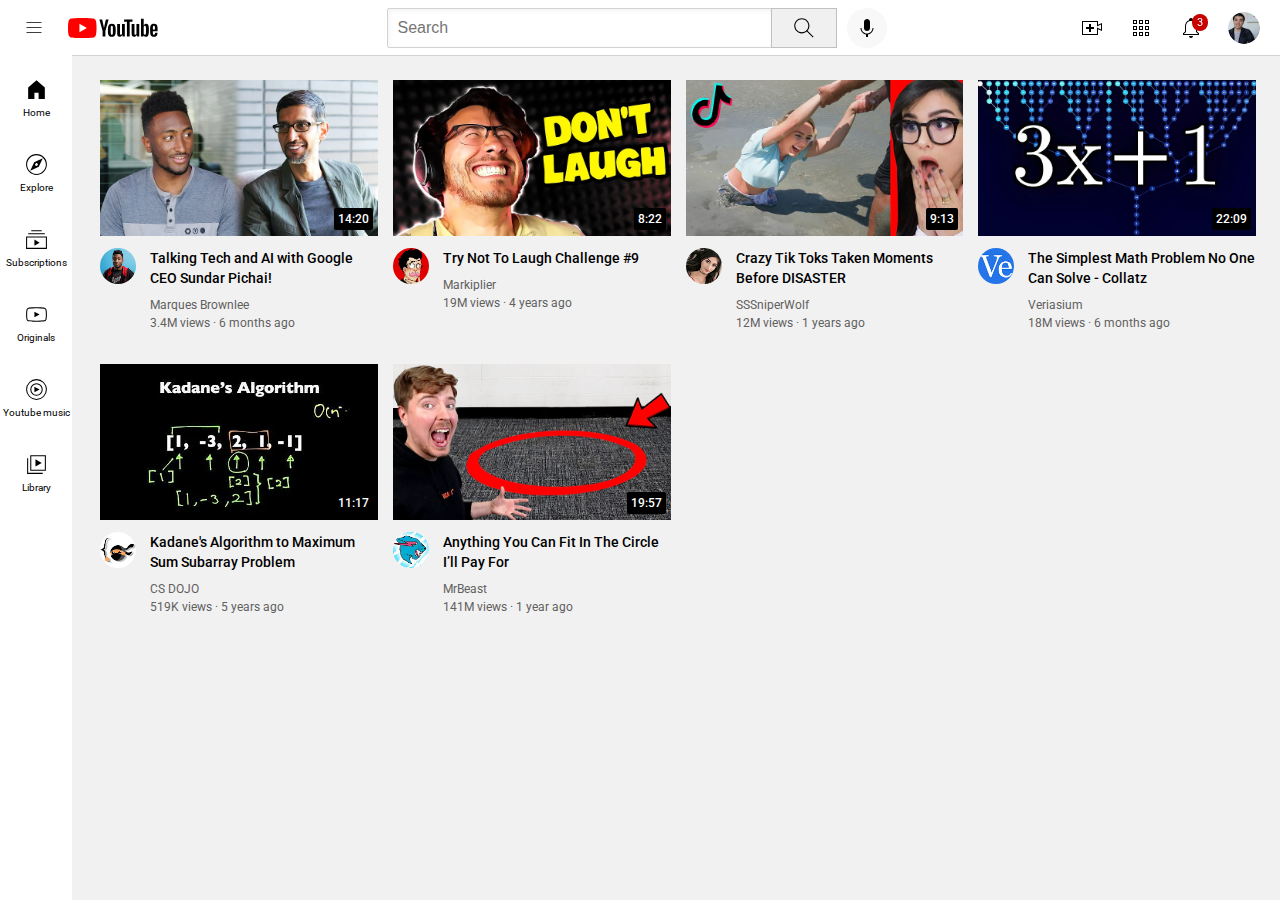
<file: index.html>
<!DOCTYPE html>
<html>
  <head>
    <title>Youtube.com clone</title>

    <link rel="preconnect" href="https://fonts.googleapis.com">
    <link rel="preconnect" href="https://fonts.gstatic.com" crossorigin>
    <link href="https://fonts.googleapis.com/css2?family=Roboto:wght@400;500;700&display=swap" rel="stylesheet">  
    
    <link rel="stylesheet" href="styles/general.css">
    <link rel="stylesheet" href="styles/header.css">
    <link rel="stylesheet" href="styles/video.css">
    <link rel="stylesheet" href="styles/sidebar.css">
  </head>

  <body>
    <header class="header">
      <div class="left-section">
        <img class="hamburger-menu" src="icons/hamburger-menu.svg">
        <img class="youtube-logo" src="icons/youtube-logo.svg">
      </div>
      <div class="middle-section">
        <input class="search-bar" type = "text" placeholder="Search">
        <button class="search-button">
          <img class="search-icon" src="icons/search.svg">
          <div class="tooltip">Search</div>
        <!--Put position absolute insde position relative.-->
        </button class="voice-search-button">
        <button class="voice-search-button">
          <img class="voice-search-icon" src="icons/voice-search-icon.svg">
          <div class="tooltip">Search with your voice</div>
        </button>
      </div>
      <div class="right-section">
        <div class="upload-icon-container">
          <img class="upload-icon" src="icons/upload.svg">
          <div class="tooltip">Create</div>
        </div>
        <div class="youtube-apps-icon-container">
          <img class="youtube-apps-icon" src="icons/youtube-apps.svg">
          <div class="tooltip">YouTube apps</div>
        </div>
        
        <div class="notifications-icon-container">
          <img class="notifications-icon" src="icons/notifications.svg">
          <div class="notifications-count">3</div>
          <div class="tooltip">Notifications</div>
        </div>
        <img class="current-user-picture" src="channel-pictures/my-channel.jpeg">
      </div>
    </header>

    <nav class="sidebar">
      <div class="sidebar-link">
        <img src="icons/grid.svg">
        <div>Home</div>
      </div>
      <div class="sidebar-link">
        <img src="icons/explore.svg">
        <div>Explore</div>
      </div>
      <div class="sidebar-link">
        <img src="icons/subscriptions.svg">
        <div>Subscriptions</div>
      </div>
      <div class="sidebar-link">
        <img src="icons/originals.svg">
        <div>Originals</div>
      </div>
      <div class="sidebar-link">
        <img src="icons/youtube-music.svg">
        <div>Youtube music</div>
      </div>
      <div class="sidebar-link">
        <img src="icons/library.svg">
        <div>Library</div>
      </div>
    </nav>

    <main class = "video-grid">
      <section class="video-preview">
        <div class ="thumbnail-row">
          <img class = "thumbnail" src = "thumbnails/thumbnail-1.webp">
          <div class="video-time">
            14:20
          </div>
        </div>
        <div class="video-info-grid">
          <div class="channel-picture">
            <img class="profile-picture" src = "channel-pictures/channel-1.jpeg">
  
          </div>
          <div class="video-info">
            <p class="video-title">
              Talking Tech and AI with Google CEO Sundar Pichai!
            </p>
            <p class="video-author">
              Marques Brownlee
            </p> 
            <p class = "video-stats">
              3.4M views &#183; 6 months ago
            </p>
          </div>
        </div>
      </section>
  
      <div class="video-preview">
        <div class ="thumbnail-row">
          <img class = "thumbnail" src = "thumbnails/thumbnail-2.webp">
          <div class="video-time">
            8:22
          </div>
        </div>
        <div class="video-info-grid">
          <div class="channel-picture">
            <img class="profile-picture" src = "channel-pictures/channel-2.jpeg">
  
          </div>
          <div class="video-info">
            <p class="video-title">
              Try Not To Laugh Challenge #9
            </p>
            <p class="video-author">
              Markiplier
            </p> 
            <p class = "video-stats">
              19M views &#183; 4 years ago
            </p>
          </div>
        </div>
      </div>
      
        <div class="video-preview">
          <div class ="thumbnail-row">
            <img class = "thumbnail" src = "thumbnails/thumbnail-3.webp">
            <div class="video-time">
              9:13
            </div>
          </div>
          <div class="video-info-grid">
            <div class="channel-picture">
              <img class="profile-picture" src = "channel-pictures/channel-3.jpeg">
    
            </div>
            <div class="video-info">
              <p class="video-title">
                Crazy Tik Toks Taken Moments Before DISASTER
              </p>
              <p class="video-author">
                SSSniperWolf
              </p> 
              <p class = "video-stats">
                12M views &#183; 1 years ago
              </p>
            </div>
          </div>
        </div>
      <div class="video-preview">
        <div class ="thumbnail-row">
          <img class = "thumbnail" src = "thumbnails/thumbnail-4.webp">
          <div class="video-time">
            22:09
          </div>
        </div>
        <div class="video-info-grid">
          <div class="channel-picture">
            <img class="profile-picture" src = "channel-pictures/channel-4.jpeg">
  
          </div>
          <div class="video-info">
            <p class="video-title">
              The Simplest Math Problem No One Can Solve - Collatz
            </p>
            <p class="video-author">
              Veriasium
            </p> 
            <p class = "video-stats">
              18M views &#183; 6 months ago
            </p>
          </div>
        </div>
      </div>
  
      <div class="video-preview">
        <div class ="thumbnail-row">
          <img class = "thumbnail" src = "thumbnails/thumbnail-5.webp">
          <div class="video-time">
            11:17
          </div>
        </div>
        <div class="video-info-grid">
          <div class="channel-picture">
            <img class="profile-picture" src = "channel-pictures/channel-5.jpeg">
  
          </div>
          <div class="video-info">
            <p class="video-title">
              Kadane's Algorithm to Maximum Sum Subarray Problem
            </p>
            <p class="video-author">
              CS DOJO
            </p> 
            <p class = "video-stats">
              519K views &#183; 5 years ago
            </p>
          </div>
        </div>
      </div>

      <div class="video-preview">
        <div class ="thumbnail-row">
          <img class = "thumbnail" src = "thumbnails/thumbnail-6.webp">
          <div class="video-time">
            19:57
          </div>
        </div>
        <div class="video-info-grid">
          <div class="channel-picture">
            <img class="profile-picture" src = "channel-pictures/channel-6.jpeg">
  
          </div>
          <div class="video-info">
            <p class="video-title">
              Anything You Can Fit In The Circle I’ll Pay For
            </p>
            <p class="video-author">
              MrBeast
            </p> 
            <p class = "video-stats">
              141M views &#183; 1 year ago
            </p>
          </div>
        </div>
      </div>
    </main>
  </body>
</html>
</file>
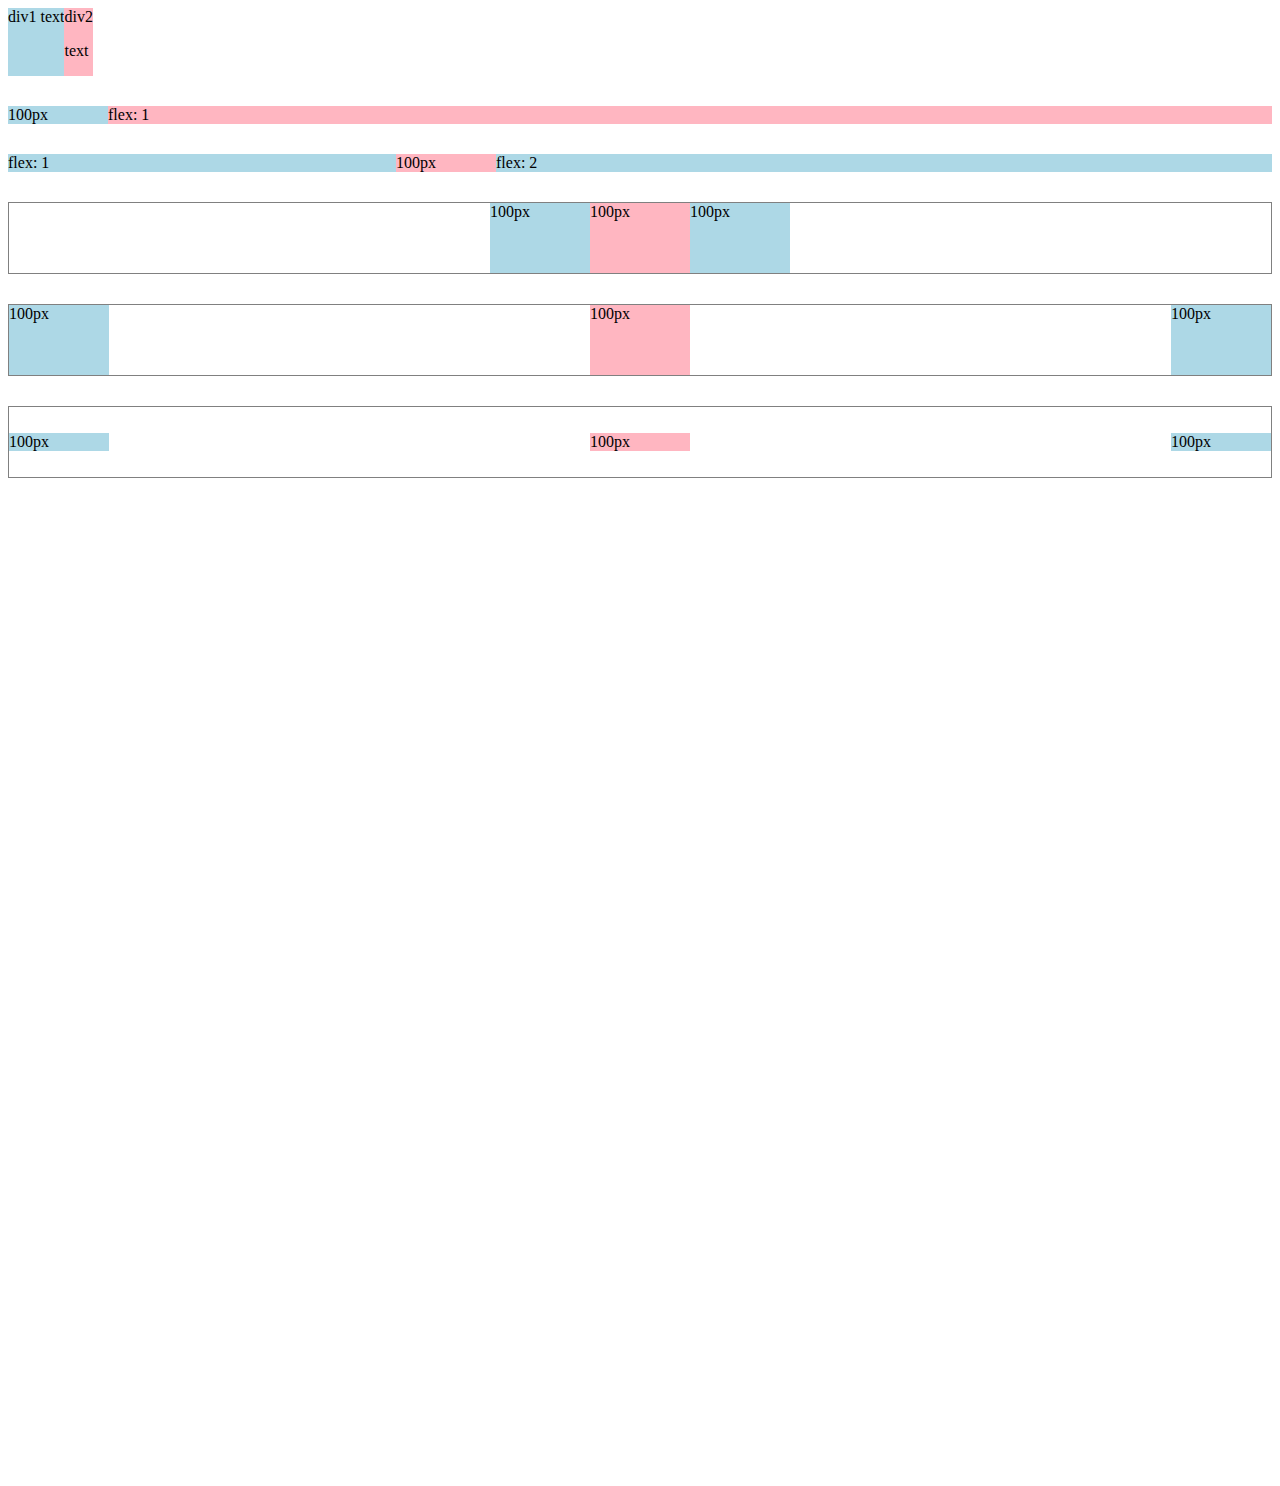
<file: flexbox.html>
<!DOCTYPE html>
<html>
  <head>
    <title>Flexbox Practice</title>
  </head>
  <body style="padding-bottom: 1000px;">
    <div style="
      display:flex;
      flex-direction: row;
    ">
      <div style="background-color: lightblue;">div1 text</div>
      <div style="background-color: lightpink;">div2 <p>text</p></div>
    </div>

    <div style="
      margin-top: 30px;
      display:flex;
      flex-direction: row;
    ">
      <div style="
        background-color: lightblue;
        width: 100px;
      ">100px</div>
      <div style="
        background-color: lightpink;
        flex: 1;
      ">flex: 1</div>
    </div>

    <div style="
      margin-top: 30px;
      display:flex;
      flex-direction: row;
    ">

      <div style="
        background-color: lightblue;
        flex: 1;
      ">flex: 1</div>
      <div style="
        background-color: lightpink;
        width: 100px;
      ">100px</div>
      <div style="
        background-color: lightblue;
        flex: 2;
      ">flex: 2</div>
    </div>

    <div style="
      margin-top: 30px;
      height: 70px;
      border-width:1px;
      border-style: solid;
      border-color: gray;

      display:flex;
      flex-direction: row;
      justify-content: center;
    ">

      <div style="
        background-color: lightblue;
        width: 100px;
      ">100px</div>
      <div style="
        background-color: lightpink;
        width: 100px;
      ">100px</div>
      <div style="
        background-color: lightblue;
        width: 100px;
      ">100px</div>
    </div>

    <div style="
      margin-top: 30px;
      height: 70px;
      border-width:1px;
      border-style: solid;
      border-color: gray;

      display:flex;
      flex-direction: row;
      justify-content: space-between;
    ">

      <div style="
        background-color: lightblue;
        width: 100px;
      ">100px</div>
      <div style="
        background-color: lightpink;
        width: 100px;
      ">100px</div>
      <div style="
        background-color: lightblue;
        width: 100px;
      ">100px</div>
    </div>

    <div style="
      margin-top: 30px;
      height: 70px;
      border-width:1px;
      border-style: solid;
      border-color: gray;

      display:flex;
      flex-direction: row;
      justify-content: space-between;
      align-items: center;
    ">

      <div style="
        background-color: lightblue;
        width: 100px;
      ">100px</div>
      <div style="
        background-color: lightpink;
        width: 100px;
      ">100px</div>
      <div style="
        background-color: lightblue;
        width: 100px;
      ">100px</div>
    </div>
  </body>
</html>
</file>
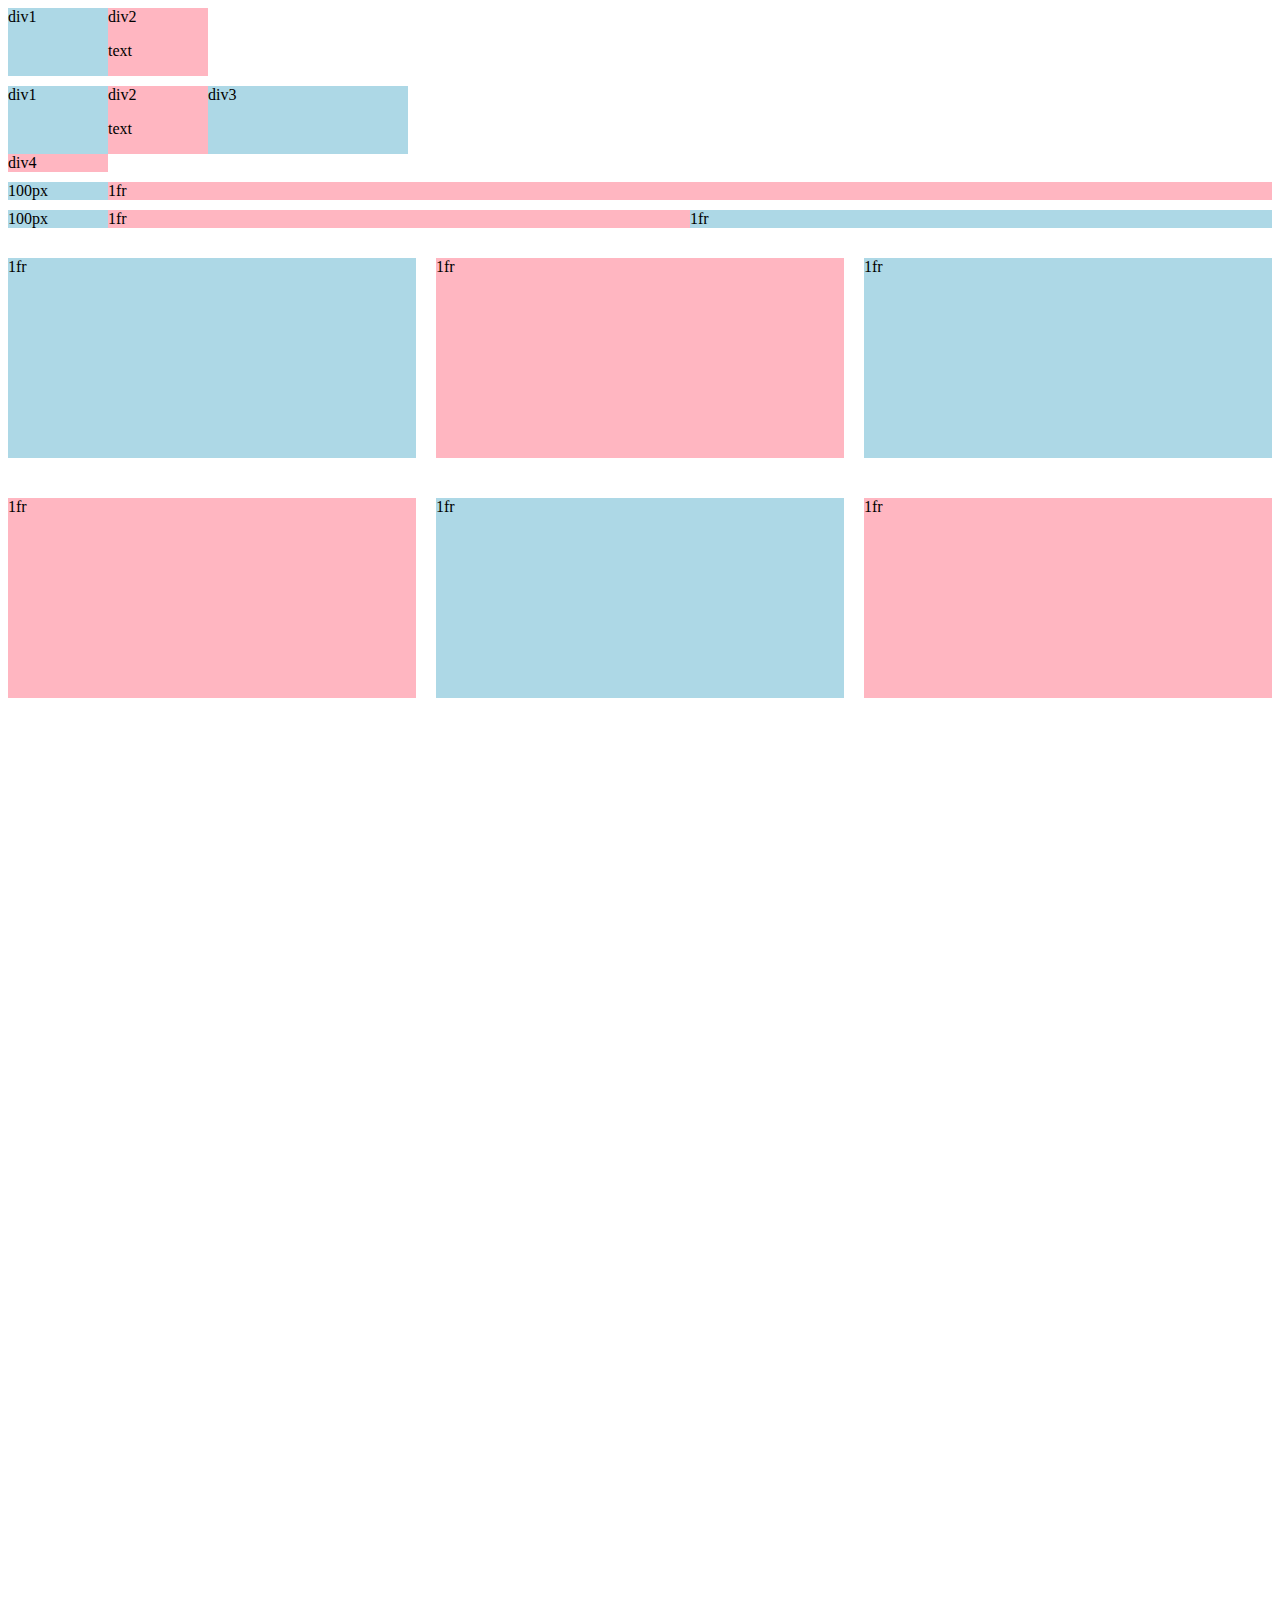
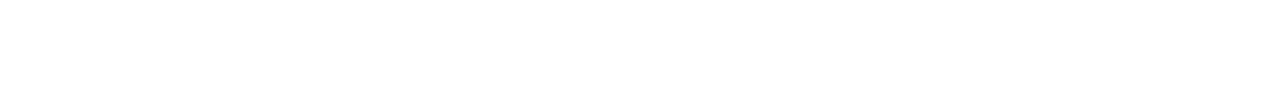
<file: grid.html>
<!DOCTYPE html>
<html>
  <head>
    <title>GRID Practice</title>
  </head>
  <body style=" padding-bottom: 1000px;">
    <div style="
      display: grid;
      grid-template-columns: 100px 100px;
    ">
      <div style = "background-color: lightblue;">div1</div>
      <div style = "background-color: lightpink;">div2<p>text</p></div>
    </div>

    <div style="
      margin-top: 10px;
      display: grid;
      grid-template-columns: 100px 100px 200px;
    ">
      <div style = "background-color: lightblue;">div1</div>
      <div style = "background-color: lightpink;">div2<p>text</p></div>
      <div style = "background-color: lightblue;">div3</div>
      <div style = "background-color: lightpink;">div4</div>
    </div>

    <div style="
      margin-top: 10px;
      display: grid;
      grid-template-columns: 100px 1fr;
    ">
      <div style = "background-color: lightblue;">100px</div>
      <div style = "background-color: lightpink;">1fr</div>
    </div>

    <div style="
      margin-top: 10px;
      display: grid;
      grid-template-columns: 100px 1fr 1fr;
    ">
      <div style = "background-color: lightblue;">100px</div>
      <div style = "background-color: lightpink;">1fr</div>
      <div style = "background-color: lightblue;">1fr</div> 
    </div>

    <div style="
      margin-top: 30px;
      display: grid;
      grid-template-columns: 1fr 1fr 1fr;
      column-gap: 20px;
      row-gap: 40px;
    ">
      <div style = "background-color: lightblue;
      height: 200px;">1fr</div>
      <div style = "background-color: lightpink;
      height: 200px;">1fr</div>
      <div style = "background-color: lightblue;
      height: 200px;">1fr</div>
      <div style = "background-color: lightpink;
      height: 200px;">1fr</div>
      <div style = "background-color: lightblue;
      height: 200px;">1fr</div>
      <div style = "background-color: lightpink;
      height: 200px;">1fr</div>
    </div>
  </body>
</html>
</file>
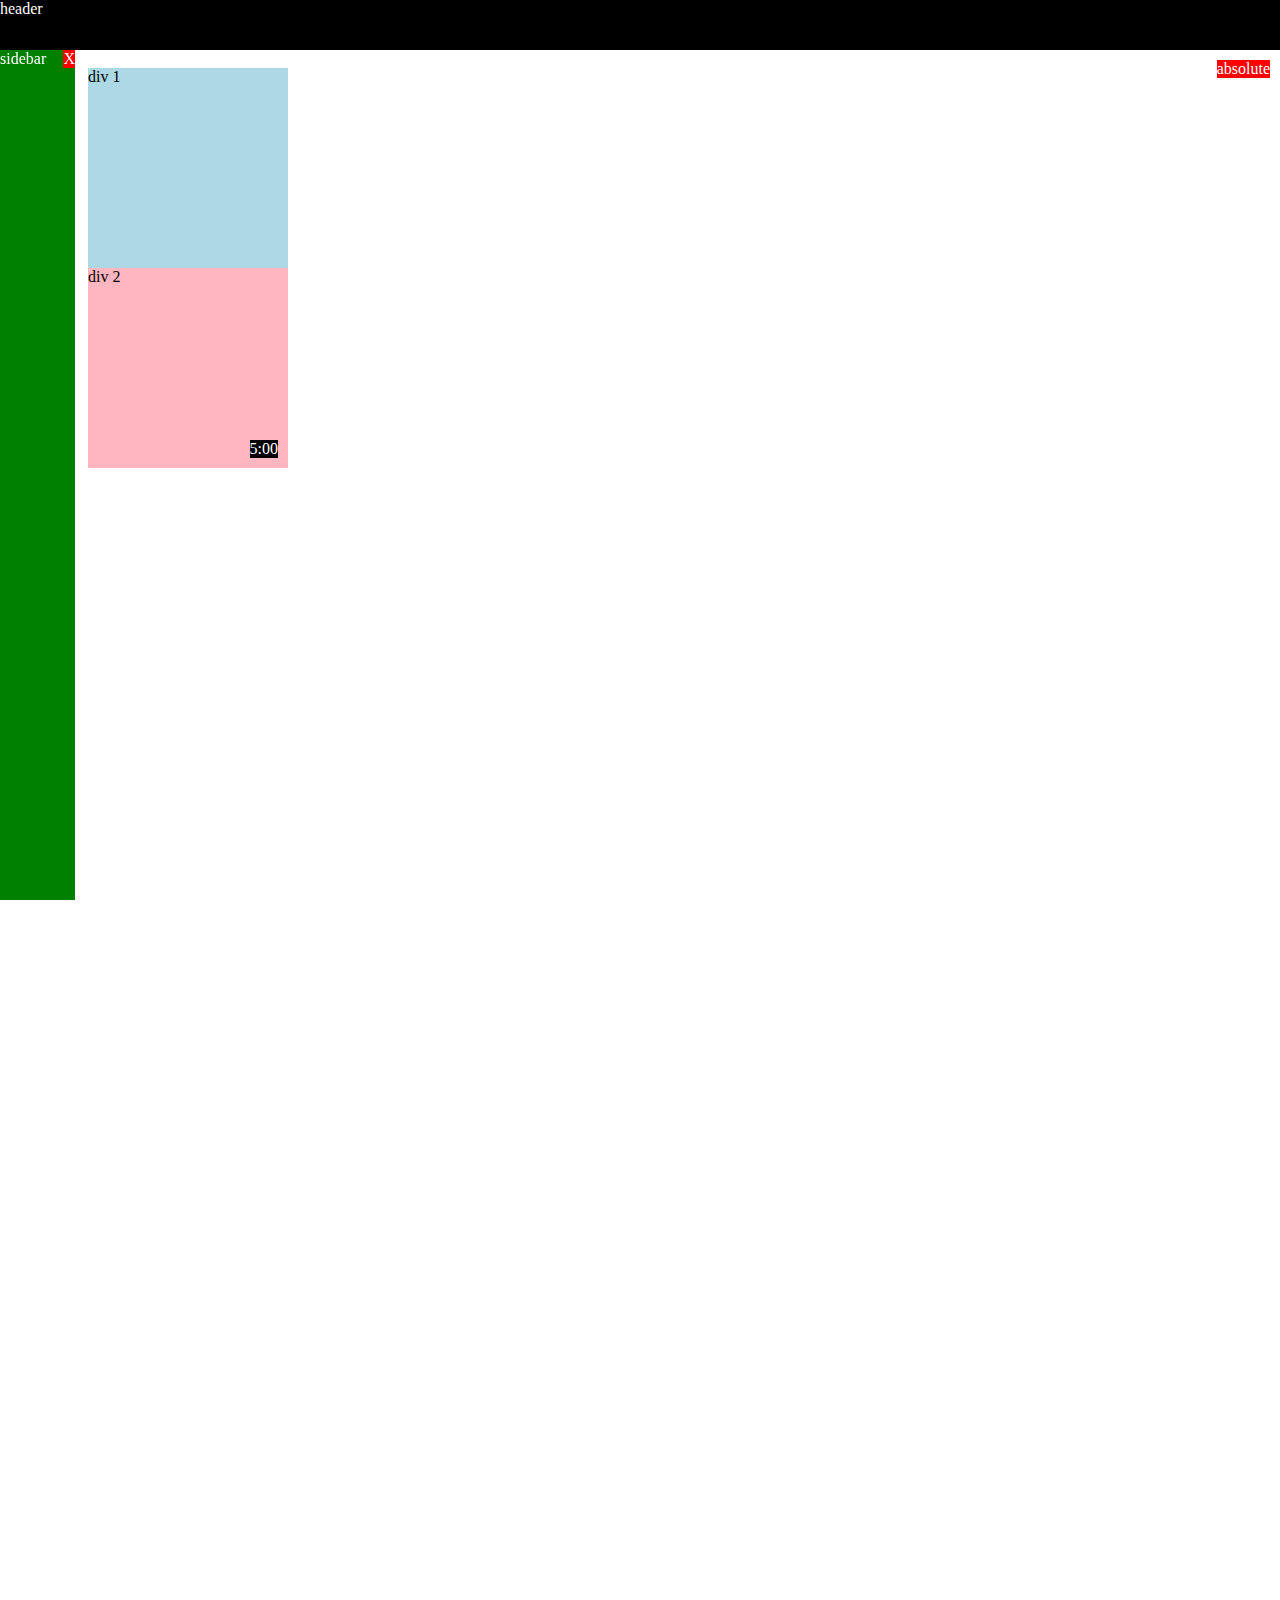
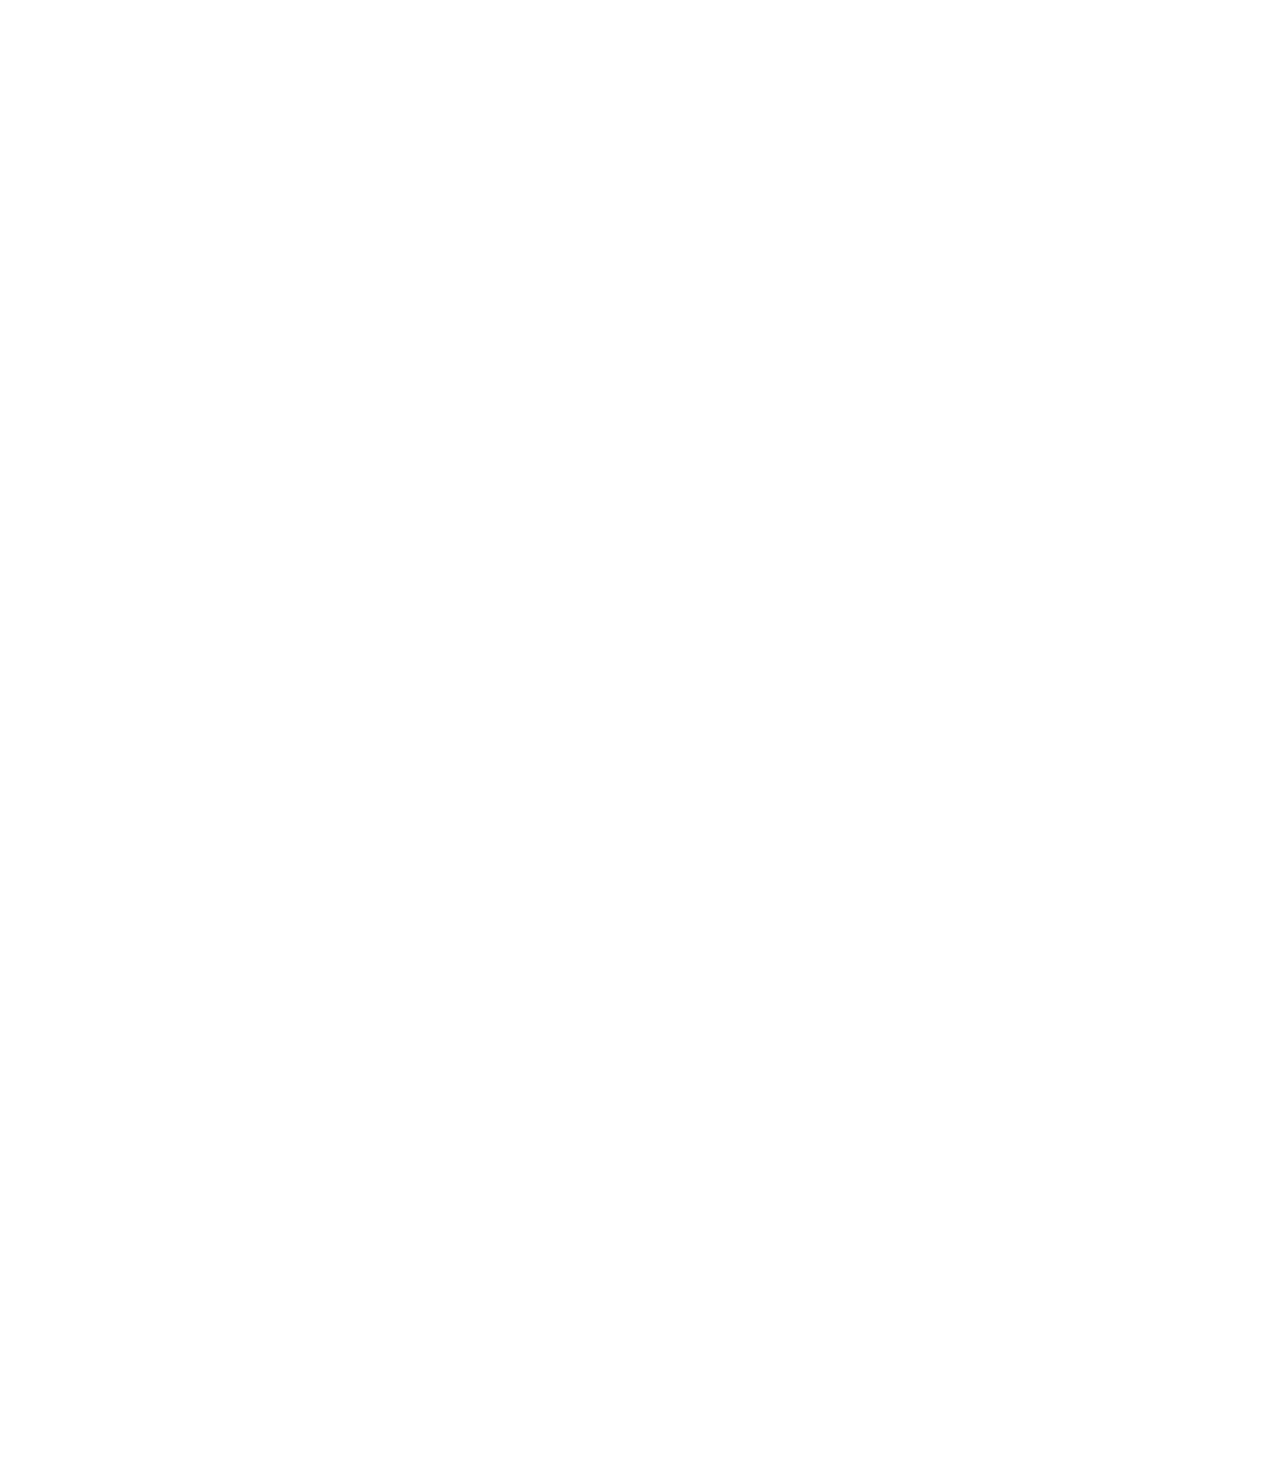
<file: position.html>
<!DOCTYPE html>
<html>
  <head>
    <title>Position Practice</title>
  </head>
  <body style="
    height: 3000px;
    padding-top: 60px;
    padding-left: 80px;
  ">
    <div style="
      background-color: black;
      color: white;
      position: fixed;
      top: 0;
      bottom: 0;
      left: 0;
      right: 0;
      height: 50px;
      z-index: 100;
    ">header</div>

    <div style="
      background-color: green;
      color: white;
      position: fixed;
      top: 50px;
      left: 0px;
      bottom: 0px;
      width: 75px;
    ">sidebar
      <div style="
        position: absolute;
        background-color: red;
        color: white;
        top: 0px;
        right: 0px;
      ">
        X
      </div>
    </div>

    <div style="
      position: absolute;
      background-color: red;
      color: white;
      top: 60px;
      right: 10px;
    ">absolute</div>

    <div style="
      background-color: lightblue;
      height: 200px;
      width: 200px;
      position: static;
    ">div 1</div>
    <div style="
      background-color: lightpink;
      height: 200px;
      width: 200px;
      position: relative;
    ">div 2
      <div style="
        position: absolute;
        background-color: black;
        color: white;
        right: 10px;
        bottom: 10px;
      ">5:00
      </div>
    </div>
  </body>
</html>
</file>
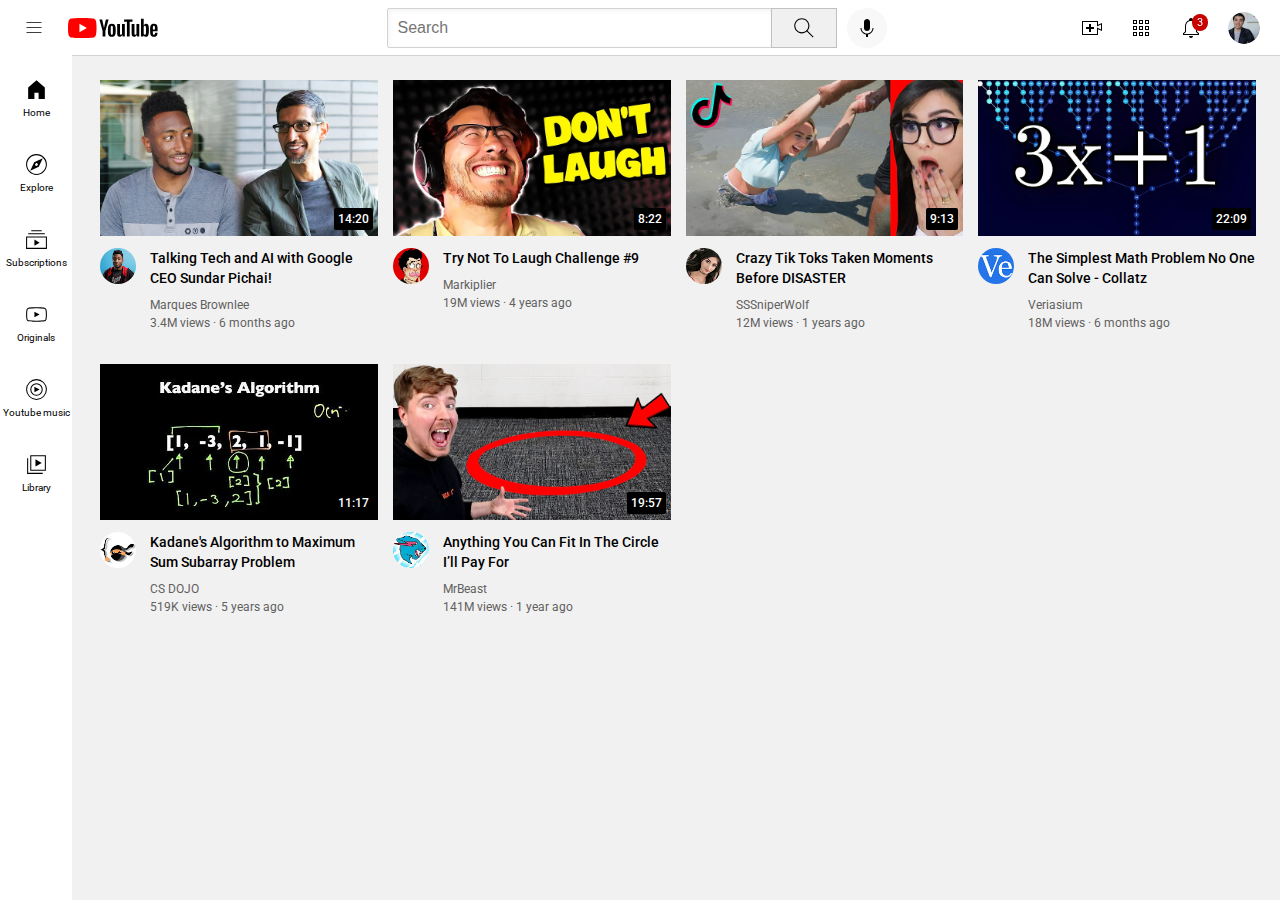
<file: youtube.html>
<!DOCTYPE html>
<html>
  <head>
    <title>Youtube.com clone</title>

    <link rel="preconnect" href="https://fonts.googleapis.com">
    <link rel="preconnect" href="https://fonts.gstatic.com" crossorigin>
    <link href="https://fonts.googleapis.com/css2?family=Roboto:wght@400;500;700&display=swap" rel="stylesheet">  
    
    <link rel="stylesheet" href="styles/general.css">
    <link rel="stylesheet" href="styles/header.css">
    <link rel="stylesheet" href="styles/video.css">
    <link rel="stylesheet" href="styles/sidebar.css">
  </head>

  <body>
    <header class="header">
      <div class="left-section">
        <img class="hamburger-menu" src="icons/hamburger-menu.svg">
        <img class="youtube-logo" src="icons/youtube-logo.svg">
      </div>
      <div class="middle-section">
        <input class="search-bar" type = "text" placeholder="Search">
        <button class="search-button">
          <img class="search-icon" src="icons/search.svg">
          <div class="tooltip">Search</div>
        <!--Put position absolute insde position relative.-->
        </button class="voice-search-button">
        <button class="voice-search-button">
          <img class="voice-search-icon" src="icons/voice-search-icon.svg">
          <div class="tooltip">Search with your voice</div>
        </button>
      </div>
      <div class="right-section">
        <div class="upload-icon-container">
          <img class="upload-icon" src="icons/upload.svg">
          <div class="tooltip">Create</div>
        </div>
        <div class="youtube-apps-icon-container">
          <img class="youtube-apps-icon" src="icons/youtube-apps.svg">
          <div class="tooltip">YouTube apps</div>
        </div>
        
        <div class="notifications-icon-container">
          <img class="notifications-icon" src="icons/notifications.svg">
          <div class="notifications-count">3</div>
          <div class="tooltip">Notifications</div>
        </div>
        <img class="current-user-picture" src="channel-pictures/my-channel.jpeg">
      </div>
    </header>

    <nav class="sidebar">
      <div class="sidebar-link">
        <img src="icons/grid.svg">
        <div>Home</div>
      </div>
      <div class="sidebar-link">
        <img src="icons/explore.svg">
        <div>Explore</div>
      </div>
      <div class="sidebar-link">
        <img src="icons/subscriptions.svg">
        <div>Subscriptions</div>
      </div>
      <div class="sidebar-link">
        <img src="icons/originals.svg">
        <div>Originals</div>
      </div>
      <div class="sidebar-link">
        <img src="icons/youtube-music.svg">
        <div>Youtube music</div>
      </div>
      <div class="sidebar-link">
        <img src="icons/library.svg">
        <div>Library</div>
      </div>
    </nav>

    <main class = "video-grid">
      <section class="video-preview">
        <div class ="thumbnail-row">
          <img class = "thumbnail" src = "thumbnails/thumbnail-1.webp">
          <div class="video-time">
            14:20
          </div>
        </div>
        <div class="video-info-grid">
          <div class="channel-picture">
            <img class="profile-picture" src = "channel-pictures/channel-1.jpeg">
  
          </div>
          <div class="video-info">
            <p class="video-title">
              Talking Tech and AI with Google CEO Sundar Pichai!
            </p>
            <p class="video-author">
              Marques Brownlee
            </p> 
            <p class = "video-stats">
              3.4M views &#183; 6 months ago
            </p>
          </div>
        </div>
      </section>
  
      <div class="video-preview">
        <div class ="thumbnail-row">
          <img class = "thumbnail" src = "thumbnails/thumbnail-2.webp">
          <div class="video-time">
            8:22
          </div>
        </div>
        <div class="video-info-grid">
          <div class="channel-picture">
            <img class="profile-picture" src = "channel-pictures/channel-2.jpeg">
  
          </div>
          <div class="video-info">
            <p class="video-title">
              Try Not To Laugh Challenge #9
            </p>
            <p class="video-author">
              Markiplier
            </p> 
            <p class = "video-stats">
              19M views &#183; 4 years ago
            </p>
          </div>
        </div>
      </div>
      
        <div class="video-preview">
          <div class ="thumbnail-row">
            <img class = "thumbnail" src = "thumbnails/thumbnail-3.webp">
            <div class="video-time">
              9:13
            </div>
          </div>
          <div class="video-info-grid">
            <div class="channel-picture">
              <img class="profile-picture" src = "channel-pictures/channel-3.jpeg">
    
            </div>
            <div class="video-info">
              <p class="video-title">
                Crazy Tik Toks Taken Moments Before DISASTER
              </p>
              <p class="video-author">
                SSSniperWolf
              </p> 
              <p class = "video-stats">
                12M views &#183; 1 years ago
              </p>
            </div>
          </div>
        </div>
      <div class="video-preview">
        <div class ="thumbnail-row">
          <img class = "thumbnail" src = "thumbnails/thumbnail-4.webp">
          <div class="video-time">
            22:09
          </div>
        </div>
        <div class="video-info-grid">
          <div class="channel-picture">
            <img class="profile-picture" src = "channel-pictures/channel-4.jpeg">
  
          </div>
          <div class="video-info">
            <p class="video-title">
              The Simplest Math Problem No One Can Solve - Collatz
            </p>
            <p class="video-author">
              Veriasium
            </p> 
            <p class = "video-stats">
              18M views &#183; 6 months ago
            </p>
          </div>
        </div>
      </div>
  
      <div class="video-preview">
        <div class ="thumbnail-row">
          <img class = "thumbnail" src = "thumbnails/thumbnail-5.webp">
          <div class="video-time">
            11:17
          </div>
        </div>
        <div class="video-info-grid">
          <div class="channel-picture">
            <img class="profile-picture" src = "channel-pictures/channel-5.jpeg">
  
          </div>
          <div class="video-info">
            <p class="video-title">
              Kadane's Algorithm to Maximum Sum Subarray Problem
            </p>
            <p class="video-author">
              CS DOJO
            </p> 
            <p class = "video-stats">
              519K views &#183; 5 years ago
            </p>
          </div>
        </div>
      </div>

      <div class="video-preview">
        <div class ="thumbnail-row">
          <img class = "thumbnail" src = "thumbnails/thumbnail-6.webp">
          <div class="video-time">
            19:57
          </div>
        </div>
        <div class="video-info-grid">
          <div class="channel-picture">
            <img class="profile-picture" src = "channel-pictures/channel-6.jpeg">
  
          </div>
          <div class="video-info">
            <p class="video-title">
              Anything You Can Fit In The Circle I’ll Pay For
            </p>
            <p class="video-author">
              MrBeast
            </p> 
            <p class = "video-stats">
              141M views &#183; 1 year ago
            </p>
          </div>
        </div>
      </div>
    </main>
  </body>
</html>
</file>
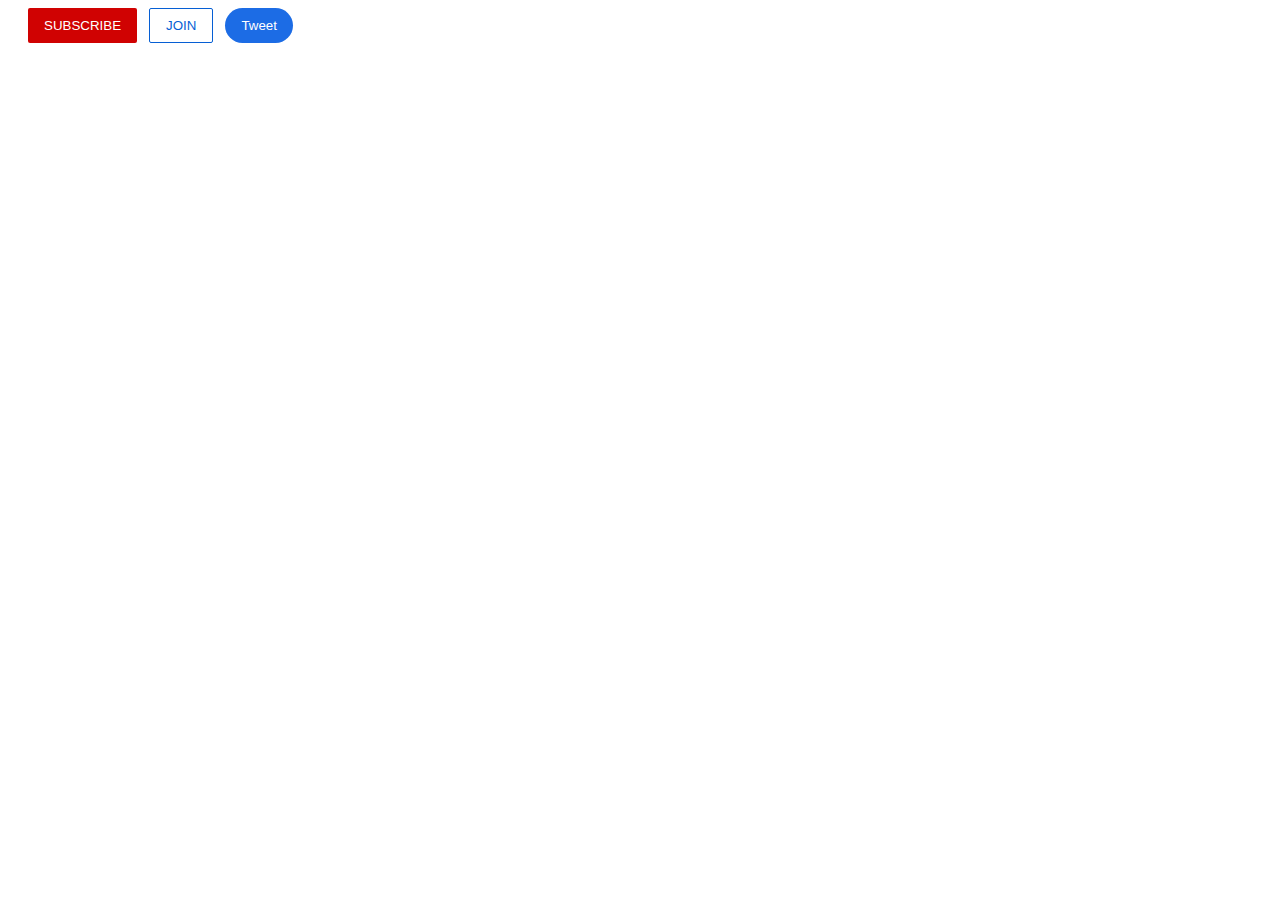
<file: intro-to-html/buttons.html>
<!DOCTYPE html> <!--use mordern type html-->
<html>
  <head>
    <title>
      Button Practice
    </title>
    <link rel = "stylesheet" href = "style/buttons.css">
    
  </head>
  <body>
    <button class="subscribe-button">
      SUBSCRIBE
    </button>

    <button class="join-button">
      JOIN
    </button>

    <button class="tweet-button">
      Tweet
    </button>
  </body>

</html>
</file>
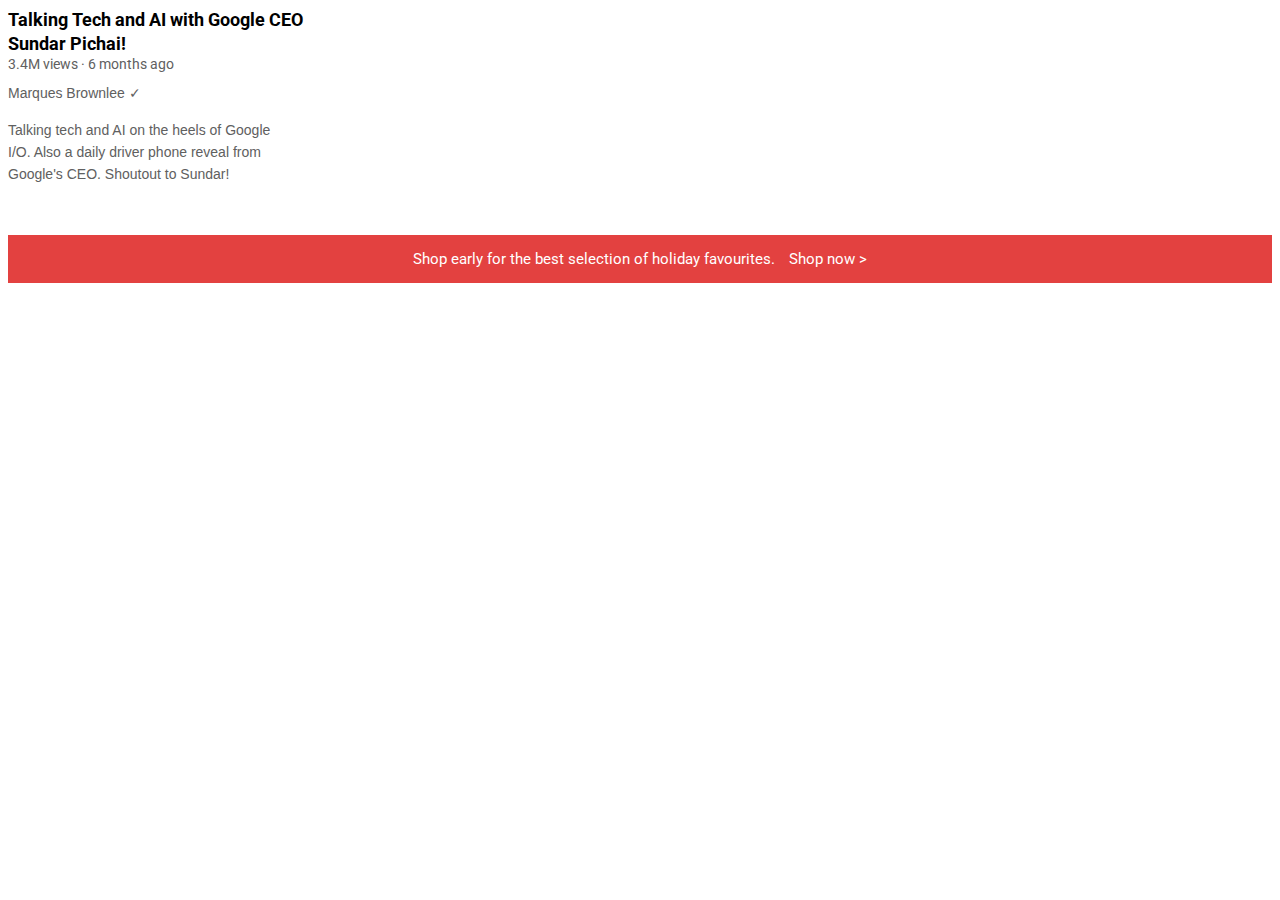
<file: intro-to-html/text.html>
<!DOCTYPE html>
<html>
  <head>
    <title>
      Text practice
    </title>
    <link rel = "stylesheet" href = "style/text.css">

    <link rel="preconnect" href="https://fonts.googleapis.com">
    <link rel="preconnect" href="https://fonts.gstatic.com" crossorigin>
    <link href="https://fonts.googleapis.com/css2?family=Roboto:wght@400;700&display=swap" rel="stylesheet">
  </head>

  <body>
    <p class = "video-title">
      Talking Tech and AI with Google CEO Sundar Pichai!
    </p>
    
    <p class = "video-stats">
      3.4M views &#183; 6 months ago
    </p>
    
    <p class = "video-author">
      Marques Brownlee &#10003;
    </p>
    
    <p class = "video-description">
      Talking tech and AI on the heels of Google I/O. 
      Also a daily driver phone reveal from Google's CEO.
      Shoutout to Sundar!
    </p>
    
    <p class = "apple-text">
      Shop early for the best selection of holiday 
      favourites. <span class = "shop-link">Shop now</span> &#62;
    </p>
    
  </body>

</html>
</file>
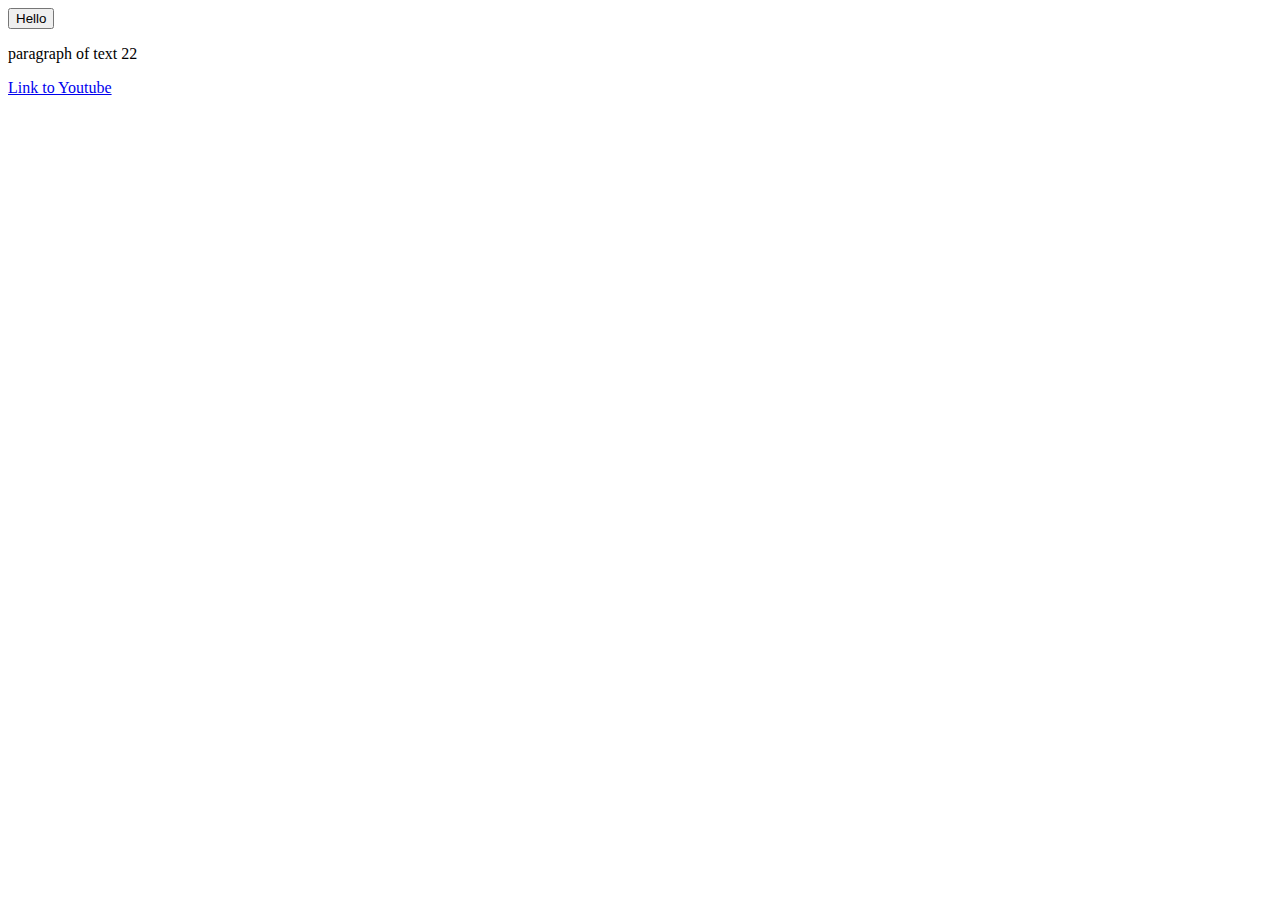
<file: intro-to-html/website.html>
<!DOCTYPE html> <!--use mordern type html-->
<html>
  <head>
    <title>First Website</title>
  </head>
  <body>
    <button>
      Hello
    </button>
    <p>
      paragraph of text 22
    </p>
    <a href="https://www.youtube.com/" target="_blank">
      Link to Youtube
    </a>
  </body>
</html>
</file>
<file: styles/general.css>
p {
  margin-top: 0px;
  margin-bottom: 0px; 
}

body {
  /* This style below will be inherited*/
  font-family: Roboto, Arial;
  margin: 0;
  padding-top: 80px;
  padding-left: 100px;
  padding-right: 24px;
  background-color: rgb(242, 241, 241);
}
</file>
<file: styles/header.css>
.header {
  height: 55px;
  display: flex;
  flex-direction: row;
  justify-content: space-between;
  position: fixed;
  top:0;
  left:0;
  right: 0;
  z-index: 100;

  background-color: white;
  border-bottom-width: 1px;
  border-bottom-style: solid;
  border-bottom-color: lightgray;
}
.left-section {
  display: flex;
  align-items: center;
}
.hamburger-menu {
  height: 20px;
  margin-left: 24px;
  margin-right: 24px;
}
.youtube-logo {
  height: 20px;
}
.middle-section {
  flex: 1;
  margin-left: 70px;
  margin-right: 35px;
  max-width: 500px;
  display: flex;
  align-items: center;
}
.search-bar {
  flex: 1;
  height: 36px;
  padding-left: 10px;
  font-size: 16px;
  border: 1px solid lightgray;
  border-radius: 2px;
  box-shadow: inset 1px 2px 5px rgba(0, 0, 0, 0.05);
  width: 0;
}
.search-bar::placeholder {
  font-size: 16px;
}
.search-button{
  height: 40px;
  width: 66px;
  background-color: rgb(240, 240, 240);
  border-width: 1px;
  border-style: solid;
  border-color: rgb(192, 192, 192);
  margin-left: -1px;
  margin-right: 10px;
}
.search-button,
.voice-search-button,
.upload-icon-container,
.youtube-apps-icon-container,
.notifications-icon-container{
  position: relative;
  display: flex;
  justify-content: center;
  align-items: center;
  cursor: pointer;
}
.search-button .tooltip, 
.voice-search-button .tooltip,
.upload-icon-container .tooltip,
.youtube-apps-icon-container .tooltip,
.notifications-icon-container .tooltip{
  position: absolute;
  background-color: gray;
  color: white;
  padding-top: 4px;
  padding-bottom: 4px;
  padding-left: 8px;
  padding-right: 8px;
  border-radius: 4px;
  font-size: 12px;
  bottom: -30px;
  opacity: 0;
  pointer-events: none;
  white-space: nowrap;
}
.search-button:hover .tooltip, 
.voice-search-button:hover .tooltip,
.upload-icon-container:hover .tooltip,
.youtube-apps-icon-container:hover .tooltip,
.notifications-icon-container:hover .tooltip{
  opacity: 1;
  transition: opacity 0.1s;
}
.search-icon {
  height: 26px;
}
.voice-search-button{
  height: 40px;
  width: 40px;
  border-radius: 20px;
  border: none;
  background-color: rgb(248, 248, 248);
}
.voice-search-icon {
  height: 24px;
}
.right-section {
  width: 180px;
  margin-right: 20px;
  display: flex;
  align-items: center;
  justify-content: space-between;
  flex-shrink: 0;
}
.upload-icon {
  height: 24px;
}
.youtube-apps-icon{
  height: 24px;
}
.notifications-icon{
  height: 24px;
}
.notifications-icon-container {
  position: relative;
}
.notifications-count {
  position: absolute;
  top: -2px;
  right: -5px;
  background-color: rgb(200, 0, 0);
  color: white;
  font-size: 11px;
  padding-left: 5px;
  padding-right: 5px;
  padding-top: 2px;
  padding-bottom: 2px;
  border-radius: 10px;
}
.current-user-picture {
  height: 32px;
  border-radius: 16px;
}
</file>
<file: styles/video.css>
.thumbnail {
  width: 100%;
}
.video-title {
  margin-top: 0px;
  font-size: 14px;
  font-weight: 500;
  line-height: 20px;
  margin-bottom: 10px;
}
.video-info-grid {
  display: grid;
  grid-template-columns: 50px 1fr;
}
.video-author, 
.video-stats {
  font-size: 12px;
  color: rgb(96, 96, 96);
  margin-bottom: 4px;
}
.profile-picture {
  width: 36px;
  border-radius: 40px;
}
.thumbnail-row {
  margin-bottom: 8px;
  position: relative;
}
.video-grid {
  display: grid;
  grid-template-columns: 1fr 1fr 1fr;
  column-gap: 15px;
  row-gap: 30px;
}
@media (max-width: 800px) {
  .video-grid {
    grid-template-columns: 1fr 1fr;
  }
}
@media (min-width: 1200px) {
  .video-grid {
    grid-template-columns: 1fr 1fr 1fr 1fr;
  }
}
@media (min-width: 800px) and (max-width: 1200px) {
  .video-grid {
    grid-template-columns: 1fr 1fr 1fr;
  }
}
.video-time {
  font-size: 12px;
  font-weight: 500;
  padding: 4px;
  border-radius: 2px;
  background-color: black;
  color: white;
  position: absolute;
  bottom: 10px;
  right: 5px;
}
</file>
<file: styles/sidebar.css>
.sidebar {
  position: fixed;
  left: 0;
  bottom: 0;
  top: 55px;
  background-color: white;
  width: 72px;
  z-index: 200;
  padding-top: 5px;;
}
.sidebar-link {
  height: 74px;
  margin-bottom: 1px;
  display: flex;
  justify-content: center;
  align-items: center;
  flex-direction: column;
  cursor: pointer;
}
.sidebar-link:hover {
  background-color: lightgray;
}
.sidebar-link img {
  height: 25px;
  margin-bottom: 5px;
  
}
.sidebar-link div {
    font-size: 10px;
}
</file>
<file: intro-to-html/style/buttons.css>
.subscribe-button {
  background-color : rgb(208, 2, 2);
  color: white;
  border: none;
  border-radius: 2px;
  cursor: pointer;
  margin-right: 8px;
  margin-left: 20px;
  padding-top: 10px;
  padding-bottom: 10px;
  padding-left: 16px;
  padding-right: 16px;
  transition: opacity 0.15s;
  vertical-align: top;
}

.subscribe-button:hover {
  opacity: 0.8;
}

.subscribe-button:active {
  opacity: 0.6;
}

.join-button {
  background-color: white;
  border-color: rgb(6, 95, 212);
  border-style: solid;
  border-width: 1px;
  color: rgb(6, 95, 212);
  padding-top: 9px;
  padding-bottom: 9px;
  padding-left: 16px;
  padding-right: 16px;
  border-radius: 2px;
  cursor: pointer;
  transition: background-color 0.15s, 
    color 0.15s;
}

.join-button:hover {
  background-color: rgb(6, 95, 212);
  color: white;
}

.join-button:active {
  opacity:0.7;
}

.tweet-button {
  background-color: rgb(28, 108, 229);
  color: white;
  border: none;
  padding-top: 10px;
  padding-bottom: 10px;
  padding-left: 16px;
  padding-right: 16px;
  border-radius: 18px;
  font-size: 15;
  font-style: bold;
  cursor: pointer;
  margin-left: 8px;
  transition: box-shadow 0.15s;
  vertical-align: top;
}

.tweet-button:hover {
  box-shadow: 5px 5px 10px rgba(0, 0, 0, 0.15);
}
</file>
<file: intro-to-html/style/text.css>
p {
  font-family: Roboto;
  margin-top: 0;
  margin-bottom: 0;
}

.video-title {
  font-size: 18px;
  font-weight: bold;
  width: 300px;
  line-height: 24px;
  margin-bottom: 5;
}

.video-stats {
  font-size: 14px;
  color: #606060;
  margin-bottom: 13px;
}

.video-author {
  font-family: Arial;
  font-size: 14px;
  color: #606060;
  margin-bottom: 18px;
}

.video-description {
  font-family: Arial;
  font-size: 14px;
  color: #606060;
  width: 280px;
  line-height: 22px;
  margin-top: 0px;
  margin-bottom: 50px;
}

.apple-text {
  font-size: 15px;
  margin-bottom: 50px;
  background-color:  #e34140;
  color: white;
  text-align: center;
  padding-top: 15px;
  padding-bottom: 15px;

}

.shop-link{
  cursor: pointer;
  margin-left: 10px;
;

}
.shop-link:hover {
  text-decoration: underline;
}
</file>
